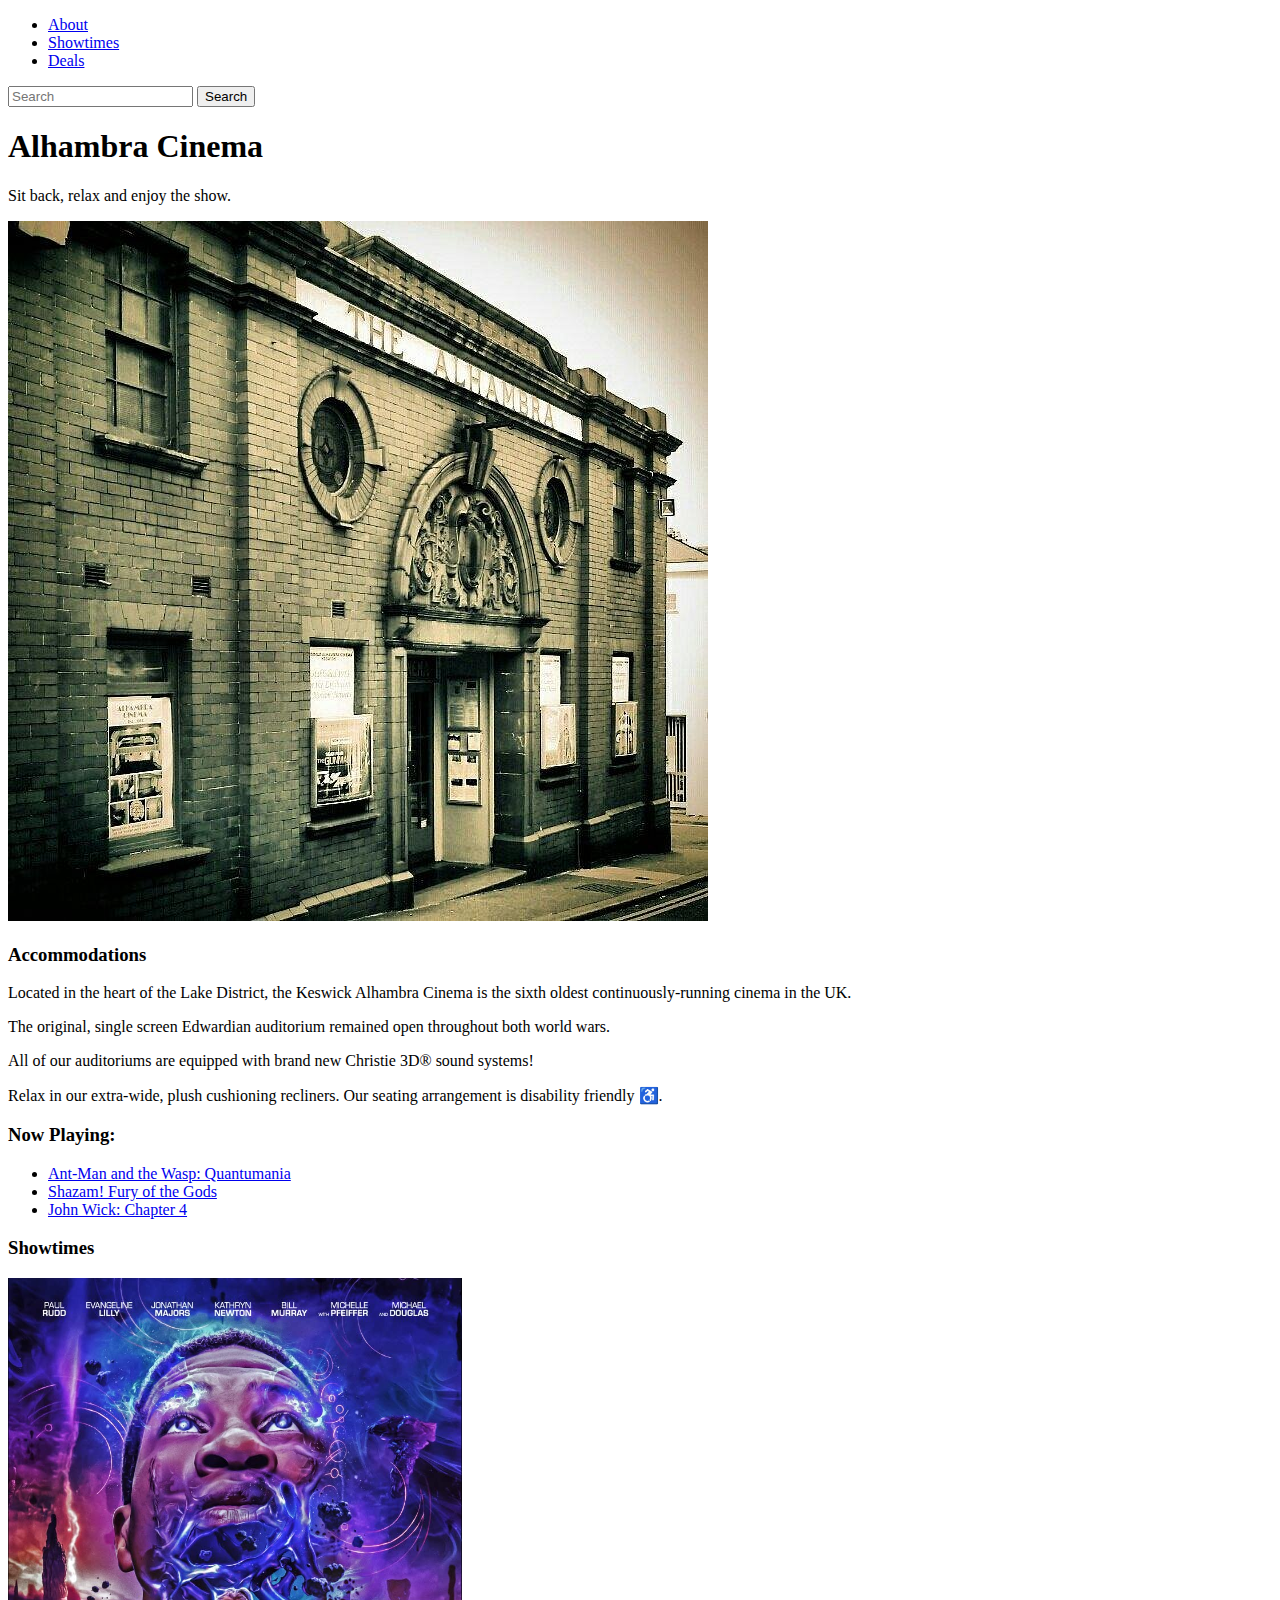
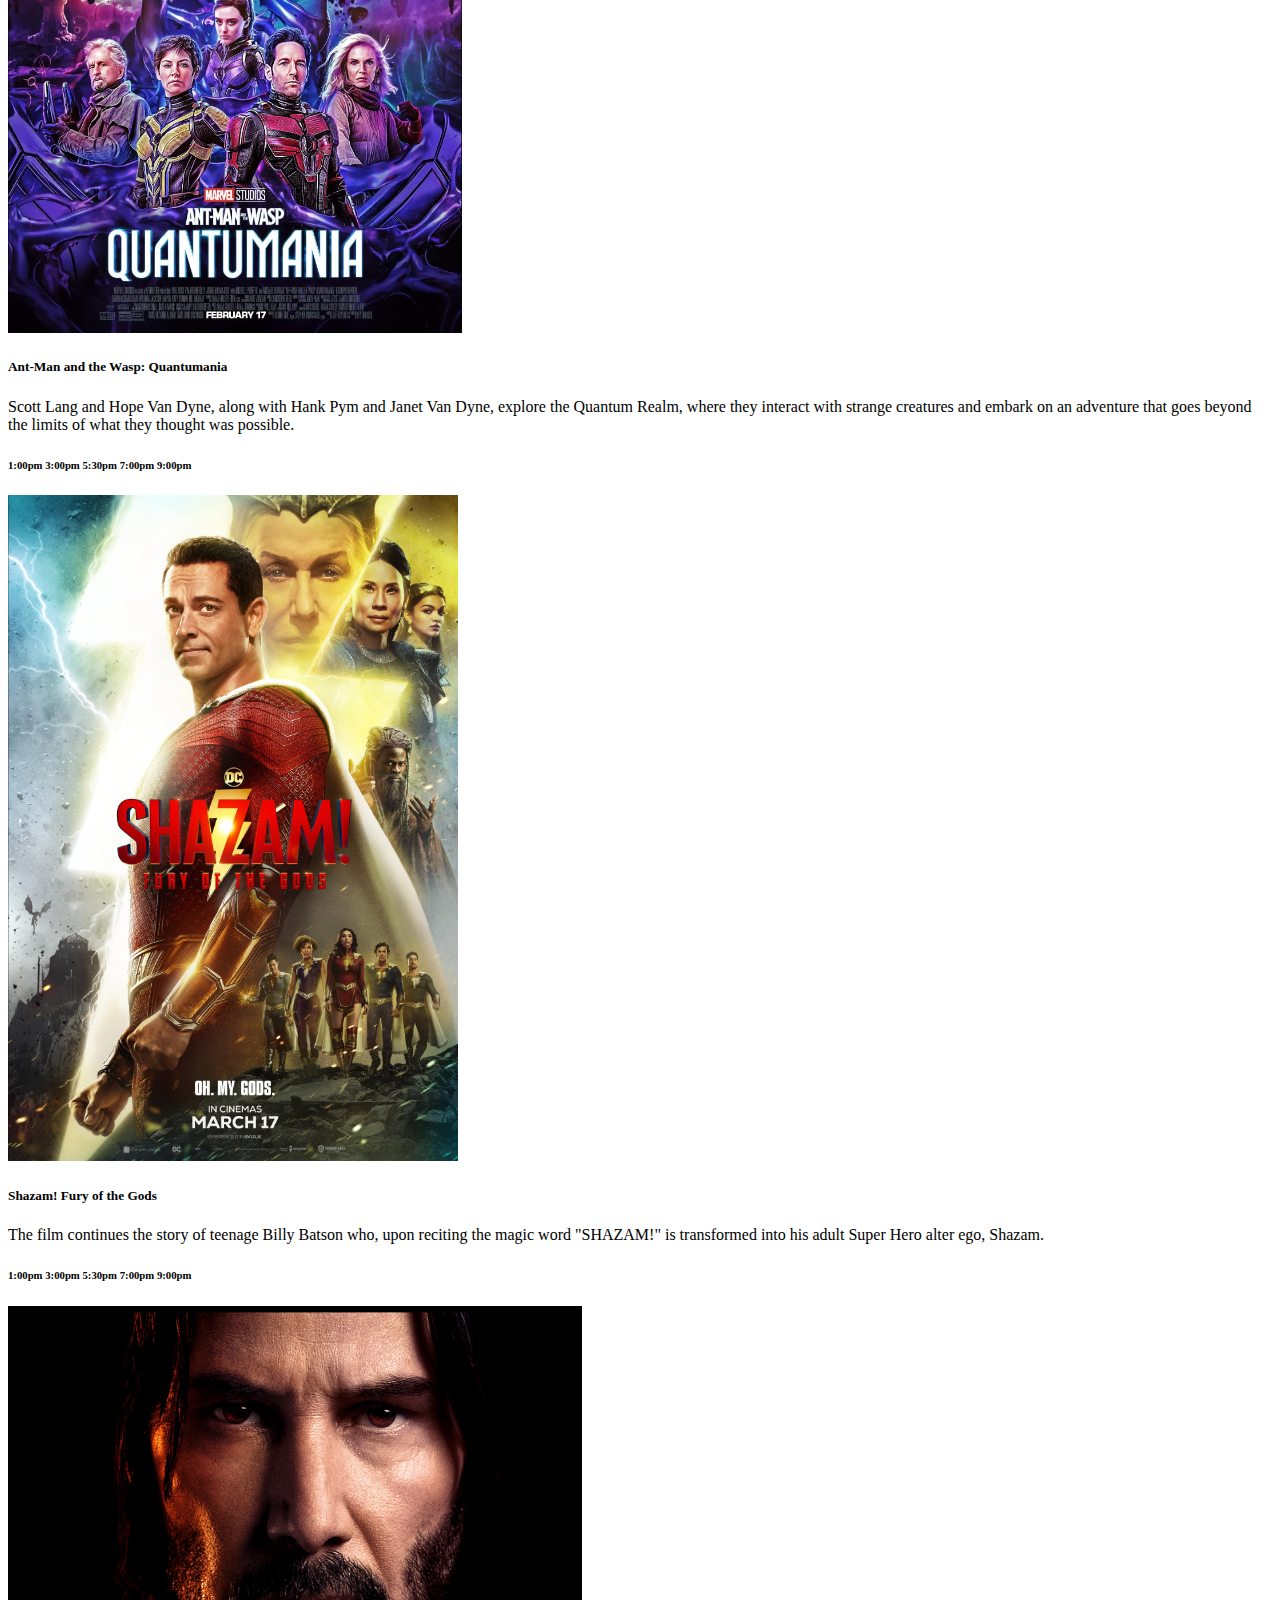
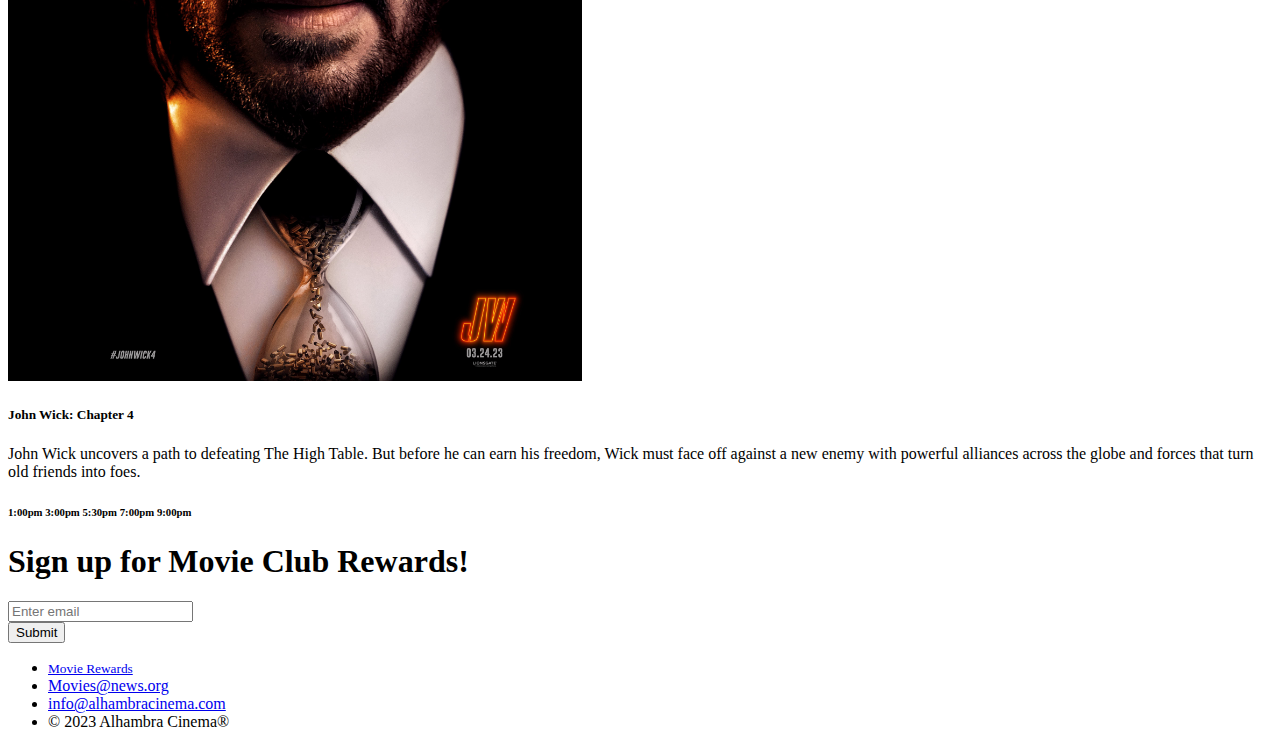
<file: Bootstrap4_Project/Bootstrap4_Project.html>
<!doctype html>
<html lang="en">
  <head>
    <meta charset="utf-8">
    <meta name="viewport" content="width=device-width, initial-scale=1, shrink-to-fit=no">
    <title>Alhambra Cinema</title>
    <link rel="stylesheet" href="https://cdn.jsdelivr.net/npm/bootstrap@4.1.3/dist/css/bootstrap.min.css" integrity="sha384-MCw98/SFnGE8fJT3GXwEOngsV7Zt27NXFoaoApmYm81iuXoPkFOJwJ8ERdknLPMO" crossorigin="anonymous">
  </head>

  <body>

    <div class="container">
     <!--navbar-->
        <nav class="navbar sticky-top navbar-expand-lg bg-info">
            <div class="container-fluid">
                <div class="collapse navbar-collapse" id="navbarSupportedContent">
                    <ul class="navbar-nav me-auto mb-2 mb-lg-0">
                        <li class="nav-item active">
                            <a class="nav-link text-light" href="#about">About</a>
                        </li>
                        <li class="nav-item active">
                            <a class="nav-link text-light" href="#showtimes">Showtimes</a>
                        </li>
                        <li class="nav-item active">
                            <a class="nav-link text-light" href="#deals">Deals</a>
                        </li>
                    </ul>
                    <form class="d-flex" role="search">
                        <input class="form-control me-2" type="search" placeholder="Search" aria-label="Search">
                        <button class="btn btn-primary text-light" type="submit">Search</button>                        
                    </form>
                </div>
            </div>
        </nav>  
        <!--/navbar-->

        <!-- title -->
        <div class="jumbotron jumbotron-fluid bg-info text-center">
            <div class="container">
              <h1 class="display-4 text-light">Alhambra Cinema</h1>
              <p class="lead text-light">Sit back, relax and enjoy the show.</p>
            </div>
          </div>
        <!-- /title -->  

        <!-- About section --> 
        <div class="container">
            <div class="row align-items-start">
              <div class="col">
                <img class="img-fluid" src="./Img/alhambra-cinema.jpg" alt="">
              </div>
              <div class="col">
                <h3 id="about">Accommodations</h3>
                <p>Located in the heart of the Lake District, the Keswick Alhambra Cinema is the sixth oldest continuously-running cinema in the UK.</p>
                <p>The original, single screen Edwardian auditorium remained open throughout both world wars.</p> 
                <p>All of our auditoriums are equipped with brand new Christie 3D&reg; sound systems!</p>
                <p>Relax in our extra-wide, plush cushioning recliners. Our seating arrangement is disability friendly &#9855.</p>
              </div>
              <div class="col">
                <h3>Now Playing:</h3>
                <ul class="list-group">
                    <li class="list-group-item">
                        <a class="nav-link active" href="#">Ant-Man and the Wasp: Quantumania</a>   
                    </li>
                    <li class="list-group-item">
                        <a class="nav-link" href="#">Shazam! Fury of the Gods</a>   
                    </li>
                    <li class="list-group-item">
                        <a class="nav-link" href="#">John Wick: Chapter 4</a>   
                    </li>         
                </ul>
              </div>
            </div>
        </div>
        <!-- /About section --> 

        <!-- Showtimes -->
        <div class="container">
            <h3 id="showtimes">Showtimes</h3>
            <div class="row">
                <div class="col-sm-4">
                    <div class="card h-100">
                        <img class="card-img-top h-50" src="./Img/Ant-man_Wasp_Quantumania.png" style="object-fit: cover" alt="Ant-man Quantumania image">
                        <div class="card-body">
                            <h5 class="card-title">Ant-Man and the Wasp: Quantumania</h5>
                            <p class="card-text">Scott Lang and Hope Van Dyne, along with Hank Pym and Janet Van Dyne, explore the Quantum Realm, where they interact with strange creatures and embark on an adventure that goes beyond the limits of what they thought was possible.</p>
                            <h6>
                                <span class="badge badge-secondary bg-info text-light">1:00pm</span>
                                <span class="badge badge-secondary bg-info text-light">3:00pm</span>
                                <span class="badge badge-secondary bg-info text-light">5:30pm</span>
                                <span class="badge badge-secondary bg-info text-light">7:00pm</span>
                                <span class="badge badge-secondary bg-info text-light">9:00pm</span>
                            </h6>
                        </div>
                    </div> 
                </div>                                 
                <div class="col-sm-4">
                    <div class="card h-100">
                        <img class="card-img-top h-50" src="./Img/Shazam_Fury_of_the_God.png" style="object-fit: cover" alt="Shazam">
                        <div class="card-body">
                            <h5 class="card-title">Shazam! Fury of the Gods</h5>
                            <p class="card-text">The film continues the story of teenage Billy Batson who, upon reciting the magic word "SHAZAM!" is transformed into his adult Super Hero alter ego, Shazam.</p>
                            <h6>
                                <span class="badge badge-secondary bg-info text-light">1:00pm</span>
                                <span class="badge badge-secondary bg-info text-light">3:00pm</span>
                                <span class="badge badge-secondary bg-info text-light">5:30pm</span>
                                <span class="badge badge-secondary bg-info text-light">7:00pm</span>
                                <span class="badge badge-secondary bg-info text-light">9:00pm</span>
                            </h6>
                        </div>
                    </div> 
                </div>      
                <div class="col-sm-4">
                    <div class="card h-100">
                        <img class="card-img-top h-50" src="./Img/JV4.png" style="object-fit: cover" alt="John Wick">
                        <div class="card-body">
                            <h5 class="card-title">John Wick: Chapter 4</h5>
                            <p class="card-text">John Wick uncovers a path to defeating The High Table. But before he can earn his freedom, Wick must face off against a new enemy with powerful alliances across the globe and forces that turn old friends into foes.</p>
                            <h6>
                                <span class="badge badge-secondary bg-info text-light">1:00pm</span>
                                <span class="badge badge-secondary bg-info text-light">3:00pm</span>
                                <span class="badge badge-secondary bg-info text-light">5:30pm</span>
                                <span class="badge badge-secondary bg-info text-light">7:00pm</span>
                                <span class="badge badge-secondary bg-info text-light">9:00pm</span>
                            </h6>
                        </div>
                    </div> 
                </div>      
            </div> 
        <!-- /Showtimes -->       
        
        <!-- Deals -->
        <div class="text-center">
            <form id="deals">
                <h1 class="text-primary my-5">Sign up for Movie Club Rewards!</h1>
                <div class="mb-3">
                  <input type="email" class="form-control" id="exampleInputEmail1" aria-describedby="emailHelp" placeholder="Enter email">
                </div>
                <button type="submit" class="btn btn-primary">Submit</button>
              </form>
        </div>   
        <!-- /Deals -->

        <!-- Footer -->
        <div class="container my-5">
            <ul class="nav">
                <li class="nav-item">
                    <small><a class="nav-link active" href="#">Movie Rewards</a></small>
                </li>
                <li class="nav-item">
                    <a class="nav-link" href="#">Movies@news.org</a>
                </li>
                <li class="nav-item">
                    <a class="nav-link" href="#">info@alhambracinema.com</a>
                </li>
                <li class="nav-item">
                    <a class="nav-link">&copy; 2023 Alhambra Cinema&reg;</a></small>
                </li>
            </ul>
        </div>    
        <!-- /Footer -->
        
    </div>
    <script src="https://code.jquery.com/jquery-3.3.1.slim.min.js" integrity="sha384-q8i/X+965DzO0rT7abK41JStQIAqVgRVzpbzo5smXKp4YfRvH+8abtTE1Pi6jizo" crossorigin="anonymous"></script>
    <script src="https://cdn.jsdelivr.net/npm/popper.js@1.14.3/dist/umd/popper.min.js" integrity="sha384-ZMP7rVo3mIykV+2+9J3UJ46jBk0WLaUAdn689aCwoqbBJiSnjAK/l8WvCWPIPm49" crossorigin="anonymous"></script>
    <script src="https://cdn.jsdelivr.net/npm/bootstrap@4.1.3/dist/js/bootstrap.min.js" integrity="sha384-ChfqqxuZUCnJSK3+MXmPNIyE6ZbWh2IMqE241rYiqJxyMiZ6OW/JmZQ5stwEULTy" crossorigin="anonymous"></script>
  </body>
</html>
</file>
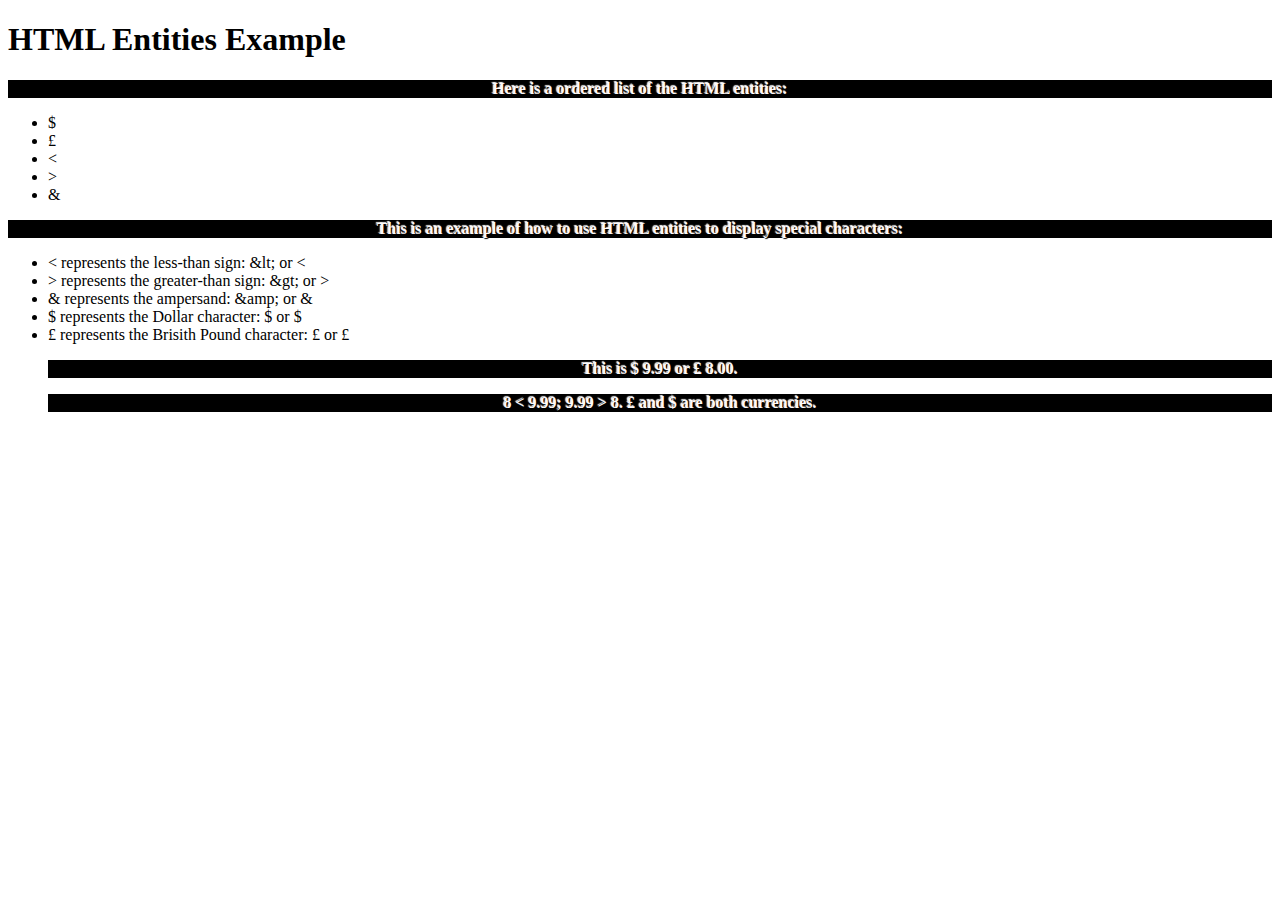
<file: HTML_and_CSS_Projects/Basic_HTML_5.html>
<!DOCTYPE html>
<html>
  <head>
    <meta charset="UTF-8">
    <title>HTML Entities Example</title>
    <link rel="stylesheet" href="Basic_CSS_2.css">
  </head>
  <body>
    <h1>HTML Entities Example</h1>
	<p>Here is a ordered list of the HTML entities:</p>
	<ul>
		<li>&dollar;</li>
		<li>&pound;</li>
		<li>&lt;</li>
		<li>&gt;</li>
		<li>&amp;</li>
	</ul>
    <p>This is an example of how to use HTML entities to display special characters:</p>
    <ul>
      <li>&lt; represents the less-than sign: &amp;lt; or &#60;</li>
      <li>&gt; represents the greater-than sign: &amp;gt; or &#62;</li>
      <li>&amp; represents the ampersand: &amp;amp; or &#38;</li>
	  <li>&dollar; represents the Dollar character: &dollar; or &#36;</li>
	  <li>&pound; represents the Brisith Pound character: &pound; or &#163;</li>
	  <p>This is &dollar; 9.99 or &pound; 8.00.</p>
	  <p>8 &lt; 9.99; 9.99 &gt; 8. &pound; and &dollar; are both currencies.</p>
    </ul>
  </body>
</html>
</file>
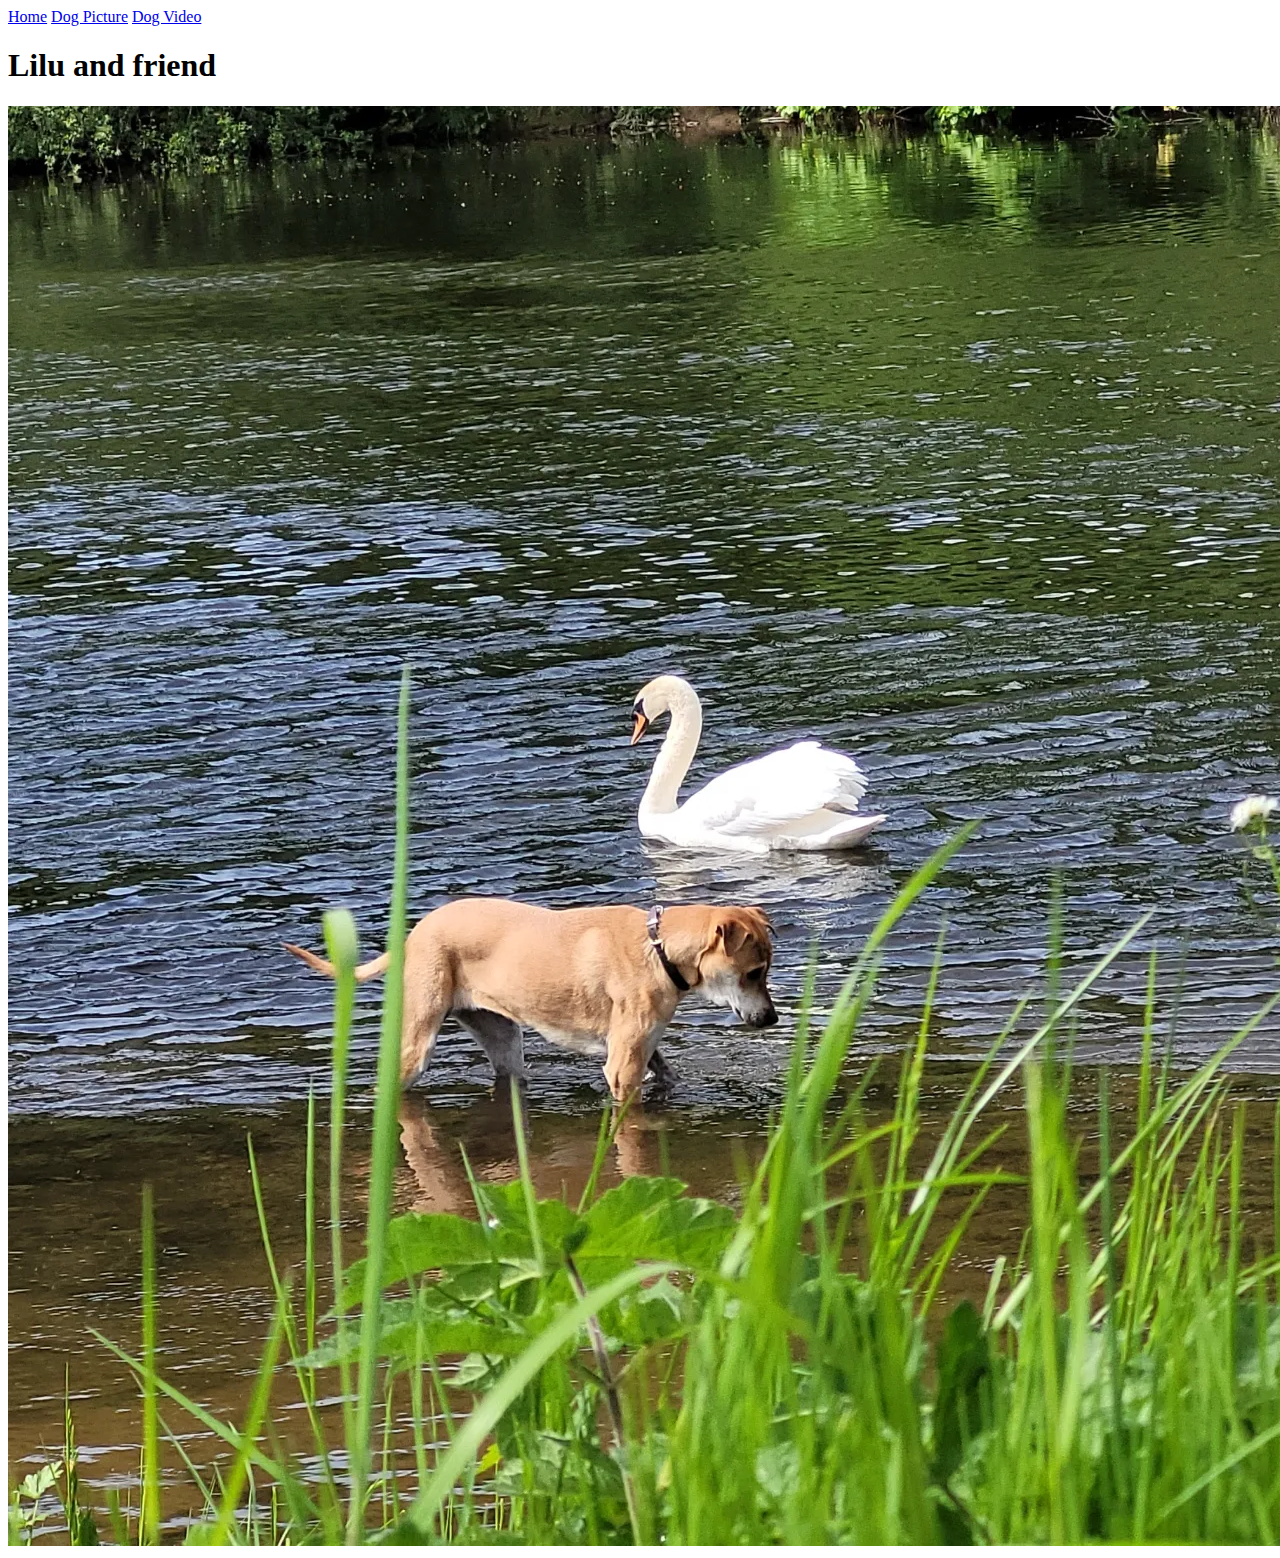
<file: HTML_Projects/Dog.html>
<!DOCTYPE html>
<html lang="en">
	<head> 
		<title>Dog image</title>
		<meta charset="utf-8">
	</head>
	<body>
	<nav>
		<a href="Assignment.html">Home</a>
		<a href="Dog.html">Dog Picture</a>
		<a href="Dog_video.html">Dog Video</a>
	</nav>
	<h1>Lilu and friend</h1>
	<img src="Lilu_swan.jpg">
	</body>
</html>
</file>
<file: HTML_and_CSS_Projects/Basic_CSS_2.css>
p{
	color: snow;
	background: black;
	font-weight: bold;
	text-align: center;
	text-shadow: 1px 1px 1px #000000, -1px -1px 1px #ffffff;
}
</file>
